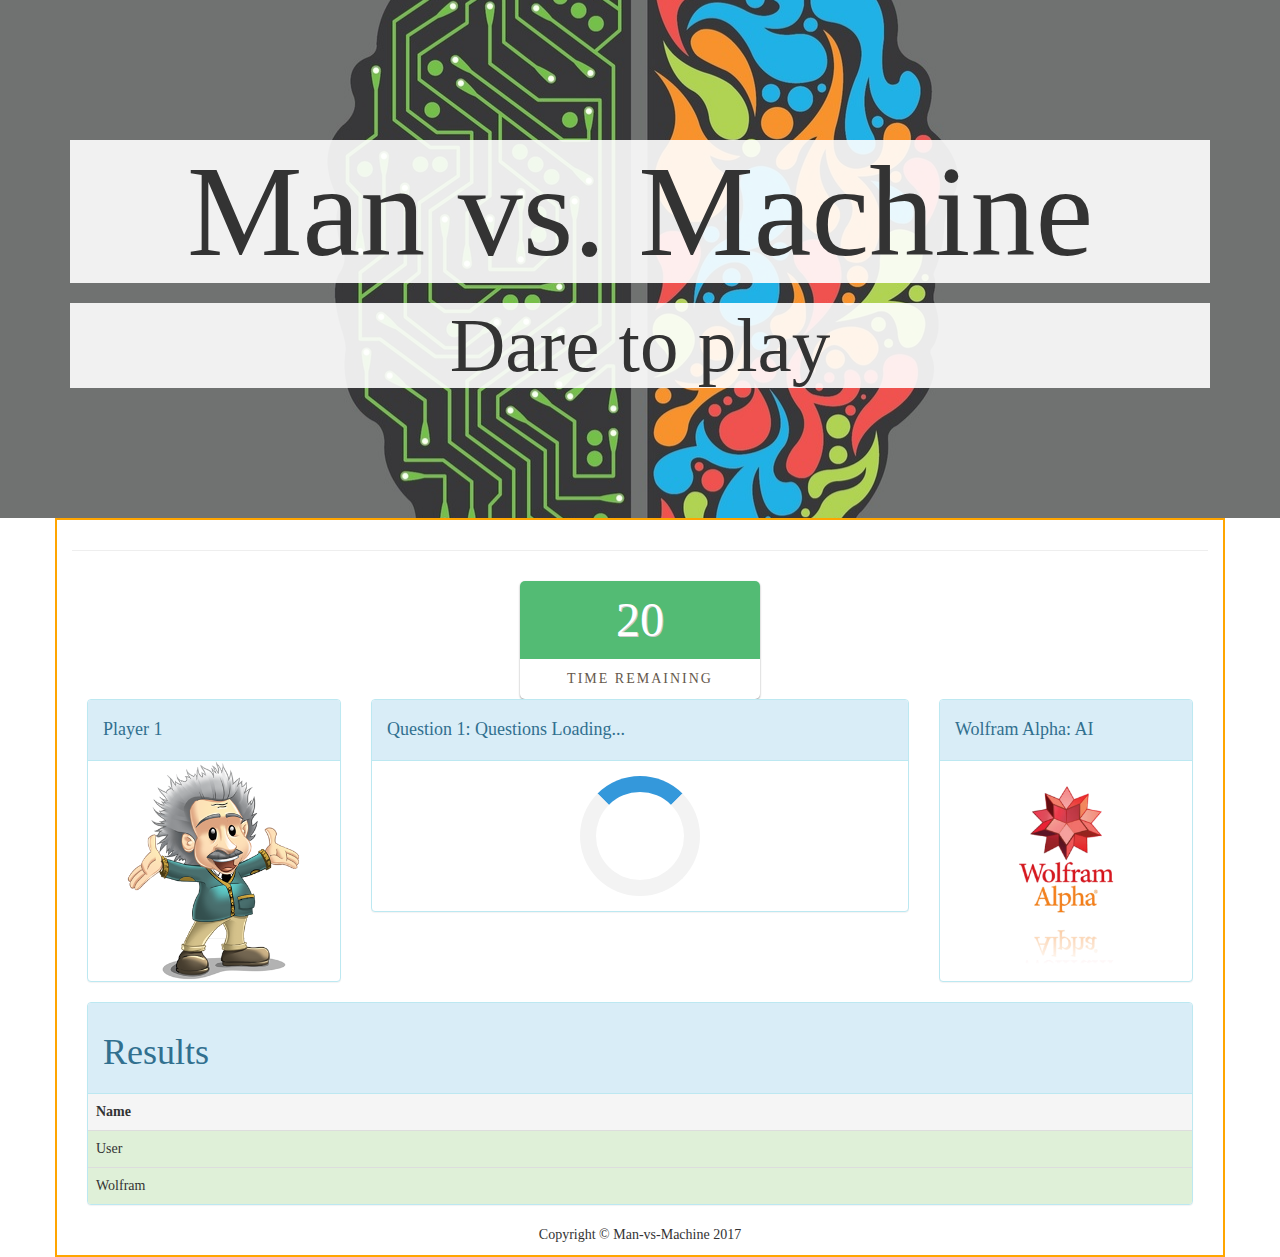
<file: index.html>
<!DOCTYPE html>
<html lang="en">

<head>

    <meta charset="utf-8">
    <meta http-equiv="X-UA-Compatible" content="IE=edge">
    <meta name="viewport" content="width=device-width, initial-scale=1">
    <meta name="description" content="">
    

    <title>Man-vs-Machine</title>

    <!-- Bootstrap Core CSS -->
    <!-- <link href="css/bootstrap.css" rel="stylesheet"> -->
    <link rel="stylesheet" href="https://maxcdn.bootstrapcdn.com/bootstrap/3.3.7/css/bootstrap.min.css" integrity="sha384-BVYiiSIFeK1dGmJRAkycuHAHRg32OmUcww7on3RYdg4Va+PmSTsz/K68vbdEjh4u" crossorigin="anonymous">

    <!-- Custom CSS -->
    <link href="./resources/css/one-page-wonder.css" rel="stylesheet">

    <!-- Our own CSS -->
    <link href="./resources/css/style.css" rel="stylesheet">

</head>
    <!-- Full Width Image Header -->
    <header class="header-image">
        <div class="headline">
            <div class="container">
                <h1>Man vs. Machine</h1>
                <h2>Dare to play</h2>
            </div>
        </div>
    </header>

    <!-- Page Content -->
    <div class="container borderBoxOrange">

        <hr class="featurette-divider">
            
            <div id="countdown">
                <div id='tiles' class="colorFull"></div>
                <div class="countdown-label">Time Remaining</div>
            </div>
                    <div class="col-md-3">
                        <div class="panel panel-info">
                            <div class="panel-heading">
                                <h4>Player 1</h4>
                            </div>
                            <div class="panel-body heightForPanel" id="playerOneImg"></div>
                            <div class="alignText textColors" id="userAnswered">You just answered! <span class="glyphicon glyphicon-thumbs-up"></span></div>
                        </div>
                    </div>

                    <div class="col-md-6">
                        <div class="panel panel-info">
                            <div class="panel-heading">
                                <div>
                                    <h4>
                                    <span>Question </span><span id="incrementQuestion">1</span>: <span id="insertQuestion">Questions Loading...</span>
                                    </h4>
                                </div>
                            </div>

                            <div class="panel-body">
                                <div class="disAp">
                                    <div class="answersDiv">
                                        <div class="loader"></div>
                                    </div>
                                </div>
                            </div>
                        </div>
                    </div>
                        
                        
                    <div class="col-md-3">
                        <div class="panel panel-info">
                            <div class="panel-heading">
                                <h4>Wolfram Alpha: AI</h4>
                            </div>
                            <!-- <div class="panel-body heightForPanel" id="playerOneImg"></div> -->
                            <div class="panel-body heightForPanel" id="wolframAlphaImg"></div>
                            <div class="alignText textColors" id="wolframAnswered">Wolfram Alpha Answered <span class="glyphicon glyphicon-ok"></span></div>
                        </div>
                    </div>
            <!-- </div> -->

              <div class="col-xs-12">
                        <div class="panel panel-info">
                            <div class="panel-heading">
                                <h1>Results</h1>
                            </div>
                           
                
                             

                <table class="table table-bordered">       
                 <thead>
                    <tr id="questionTable" class="active">
                        <th>Name</th>
                    </tr>
                </thead>
                    <tbody>
                    <tr id="userTable" class="success">
                      <td>User</td>
                    </tr>
                    <tr id="wolframTable" class="success">
                      <td>Wolfram</td>
                    </tr>
                    
                   </tbody>
                 </table>
             </div>

                    </div>     
        
    
        
        <hr class="featurette-divider">


        <!-- Footer -->
        
            <div class="row">
                <div class="col-lg-12 alignText">
                    <p>Copyright &copy; Man-vs-Machine 2017</p>
                </div>
            </div>
    </div>



    <!-- jQuery -->
    <!-- <script src="js/jquery.js"></script> -->
    <script src="https://ajax.googleapis.com/ajax/libs/jquery/3.1.1/jquery.min.js"></script>

    <script src="./resources/javascript/app.js"></script>
    <script src="./resources/javascript/front.js"></script>


    <!-- Bootstrap Core JavaScript -->
    <!-- <script src="js/bootstrap.js"></script> -->
    <script src="https://maxcdn.bootstrapcdn.com/bootstrap/3.3.7/js/bootstrap.min.js" integrity="sha384-Tc5IQib027qvyjSMfHjOMaLkfuWVxZxUPnCJA7l2mCWNIpG9mGCD8wGNIcPD7Txa" crossorigin="anonymous"></script>

</body>

</html>
</file>
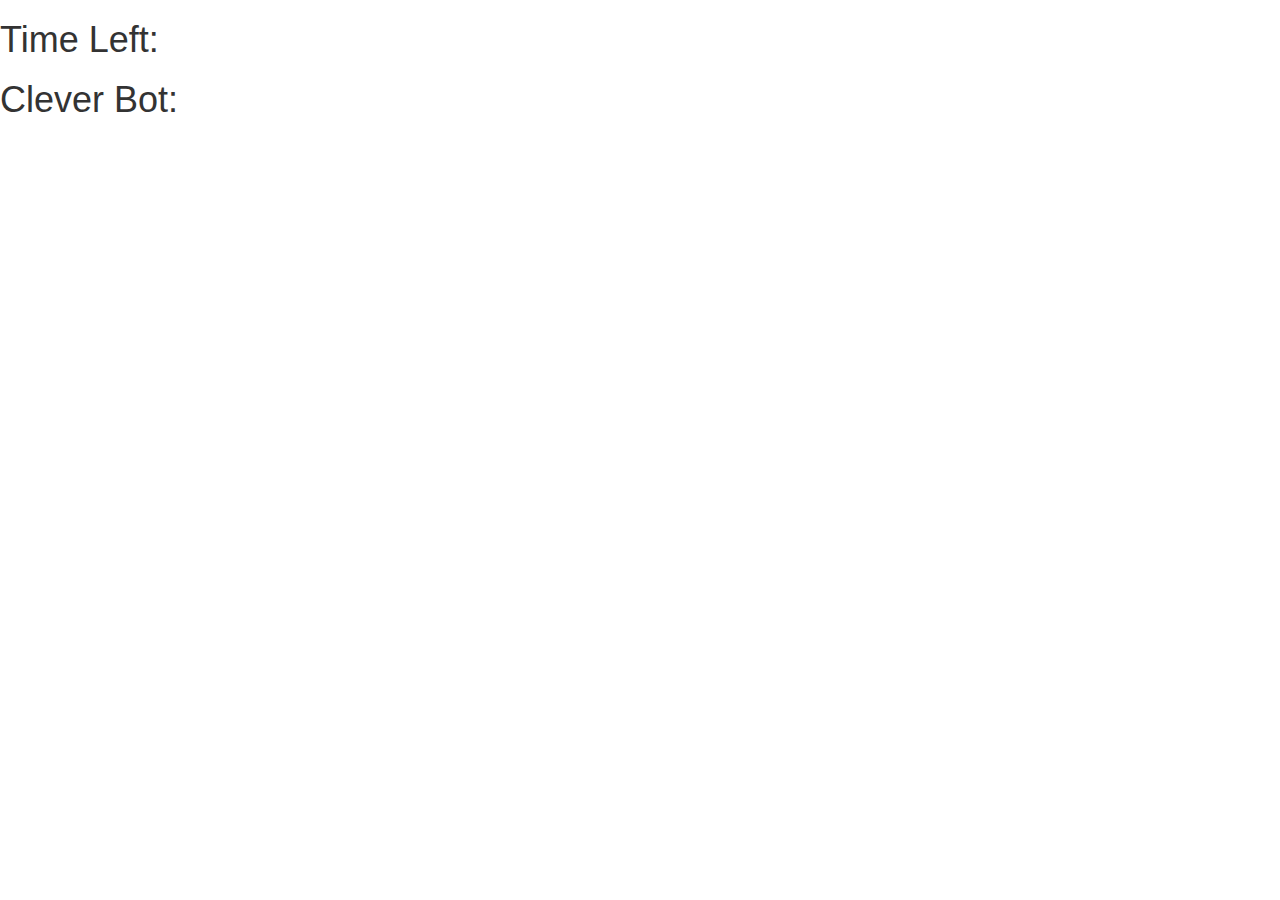
<file: testpage.html>
<!DOCTYPE html>
<html>
<head>
	<title>Test Page</title>
	<link href="https://maxcdn.bootstrapcdn.com/bootstrap/3.3.7/css/bootstrap.min.css" rel="stylesheet" integrity="sha384-BVYiiSIFeK1dGmJRAkycuHAHRg32OmUcww7on3RYdg4Va+PmSTsz/K68vbdEjh4u" crossorigin="anonymous">
	<script src="http://code.jquery.com/jquery-2.1.3.min.js"></script>
</head>
<body>



<h1>Time Left: <span id="time-left"></span></h1>
<h1>Clever Bot:  <span id="cbOutput"></span></h1>


</body>
<script type="text/javascript" src="resources/javascript/Timer.js"></script>
</html>
</file>
<file: resources/css/style.css>
body {
  font-family: avenir;
  background-color: #fff;
}

.borderBoxRed {
	border: 2px solid red;
	width: 50%;
}

.borderBoxGreen {
	border: 2px solid green;

}

.borderBoxOrange {
	border: 2px solid orange;
}

.borderBoxBlue {
	border: 2px solid blue;
	width: 50%;
}

.imgToRepPlayers {
  max-width:100%;
  /*max-height:100%;*/

}

.heightForPanel {
  height: 220px;


}

.textColors {
  color: #53bb74;
}

#playerOneImg {
  background-image: url("../images/einstein-png-25.png");
  background-size: contain;
  background-repeat: no-repeat;
  background-position: center;

}

#wolframAlphaImg {
  background-image: url("../images/wolfram-alpha2.png");
  background-size: contain;
  background-repeat: no-repeat;
  background-position: center;

}

blockquote {
	float: left;
}

#answersHere a {
  margin: 5px;
  padding: 5px;
  border: 1px solid blue;
}

li {
  list-style-type: none;
}

.positionBtn {
  display: block;
  margin-right: auto;
  margin-left: auto;
  margin-bottom: 10px;
  padding: 5px;

}

.styleBtn {
  width: 60%;
  text-align: center;
  white-space: normal;

}


.loader {
  border: 16px solid #f3f3f3;
  border-radius: 50%;
  border-top: 16px solid #3498db;
  width: 120px;
  height: 120px;
  margin-left: auto;
  margin-right: auto;
  -webkit-animation: spin 2s linear infinite;
  animation: spin 2s linear infinite;
}

@-webkit-keyframes spin {
  0% { -webkit-transform: rotate(0deg); }
  100% { -webkit-transform: rotate(360deg); }
}

@keyframes spin {
  0% { transform: rotate(0deg); }
  100% { transform: rotate(360deg); }
}



.wrongAnswer {
  border: 5px solid red;
  animation: blinker 2s linear;
  background-color: red;

}

.wrongAnswer:active {
  border: 5px solid red;
  animation: blinker 2s linear;
  background-color: red;

}

.wrongAnswer:hover {
  border: 5px solid red;
  animation: blinker 2s linear;
  background-color: red;

}



.rightAnswer {
  border: 5px solid green;
  animation: blinker 2s linear;
  background-color: green;

}

.rightAnswer:active {
  border: 5px solid green;
  animation: blinker 2s linear;
  background-color: green;

}

.rightAnswer:hover {
  border: 5px solid green;
  animation: blinker 2s linear;
  background-color: green;

}

@keyframes blinker {  
  50% { opacity: 0; }
}


.answersDiv {
  text-align:center;

}

.alignText {
  text-align: center;
  
}


.timerStyle {
  border: 2px solid green;
  text-align: center;
}

.hide {
  display: none;
}

.show {
  display: block;
}

.countdown-label {
  color: #65584c;
  text-align: center;
  text-transform: uppercase;
  display: inline-block;
  letter-spacing: 2px;
  padding: 10px;

}
#countdown{
  box-shadow: 0 1px 2px 0 rgba(1, 1, 1, 0.4);
  width: 240px;
  text-align: center;
  border-radius: 5px;
  margin: auto;

}

#countdown #tiles{
  color: #fff;
  text-shadow: 1px 1px 0px #ccc;
  text-align: center;
  padding: 5px;
  border-radius: 5px 5px 0 0;
  font-size: 48px;
  font-weight: thin;
  display: block;
    
}

.colorFull {
  background: #53bb74;
}
.colorHalf {
  background: #ebc85d;
}
.colorEmpty {
  background: #e5554e;
}
</file>
<file: resources/css/one-page-wonder.css>
/*
 * Start Bootstrap - One Page Wonder (http://startbootstrap.com/)
 * Copyright 2013-2016 Start Bootstrap
 * Licensed under MIT (https://github.com/BlackrockDigital/startbootstrap/blob/gh-pages/LICENSE)
 */

/*div.fadeMe {
  opacity:    0.5; 
  background: #000; 
  width:      100%;
  height:     100%; 
  z-index:    10;
  top:        0; 
  left:       0; 
  position:   fixed; 
}*/


.header-image {
    display: block;
    width: 100%;
    text-align: center;
    background: url("../images/Brain.jpg") no-repeat center center scroll;
    -webkit-background-size: cover;
    -moz-background-size: cover;
    background-size: cover;
    -o-background-size: cover;

}

.headline {
    padding: 120px 0;
}

.headline h1 {
    font-size: 130px;
    background: #fff;
    background: rgba(255,255,255,0.9);
}

.headline h2 {
    font-size: 77px;
    background: #fff;
    background: rgba(255,255,255,0.9);
}

.featurette-divider {
    margin: 30px 0;
}

.featurette {
    overflow: hidden;
}
#userimage{
    height:300px;
    width: 300px;
}
.featurette-image.pull-left {
    margin-right: 40px;

}

.featurette-image.pull-right {
    margin-left: 40px;
}

.featurette-heading {
    font-size: 50px;
}

footer {
    margin: 50px 0;
}

@media(max-width:1200px) {
    .headline h1 {
        font-size: 140px;
    }

    .headline h2 {
        font-size: 63px;
    }

    .featurette-divider {
        margin: 50px 0;
    }

    .featurette-image.pull-left {
        margin-right: 20px;
    }

    .featurette-image.pull-right {
        margin-left: 20px;
    }

    .featurette-heading {
        font-size: 35px;
    }
}

@media(max-width:991px) {
    .headline h1 {
        font-size: 105px;
    }

    .headline h2 {
        font-size: 50px;
    }

    .featurette-divider {
        margin: 40px 0;
    }

    .featurette-image {
        max-width: 50%;
    }

    .featurette-image.pull-left {
        margin-right: 10px;
    }

    .featurette-image.pull-right {
        margin-left: 10px;
    }

    .featurette-heading {
        font-size: 30px;
    }
}

@media(max-width:768px) {
    .container {
        margin: 0 15px;
    }

    .featurette-divider {
        margin: 40px 0;
    }

    .featurette-heading {
        font-size: 25px;
    }
}

@media(max-width:668px) {
    .headline h1 {
        font-size: 70px;
    }

    .headline h2 {
        font-size: 32px;
    }

    .featurette-divider {
        margin: 30px 0;
    }
}

@media(max-width:640px) {
    .headline {
        padding: 75px 0 25px 0;
    }

    .headline h1 {
        font-size: 60px;
    }

    .headline h2 {
        font-size: 30px;
    }
}

@media(max-width:375px) {
    .featurette-divider {
        margin: 10px 0;
    }

    .featurette-image {
        max-width: 100%;
    }

    .featurette-image.pull-left {
        margin-right: 0;
        margin-bottom: 10px;
    }

    .featurette-image.pull-right {
        margin-bottom: 10px;
        margin-left: 0;
    }
}
</file>
